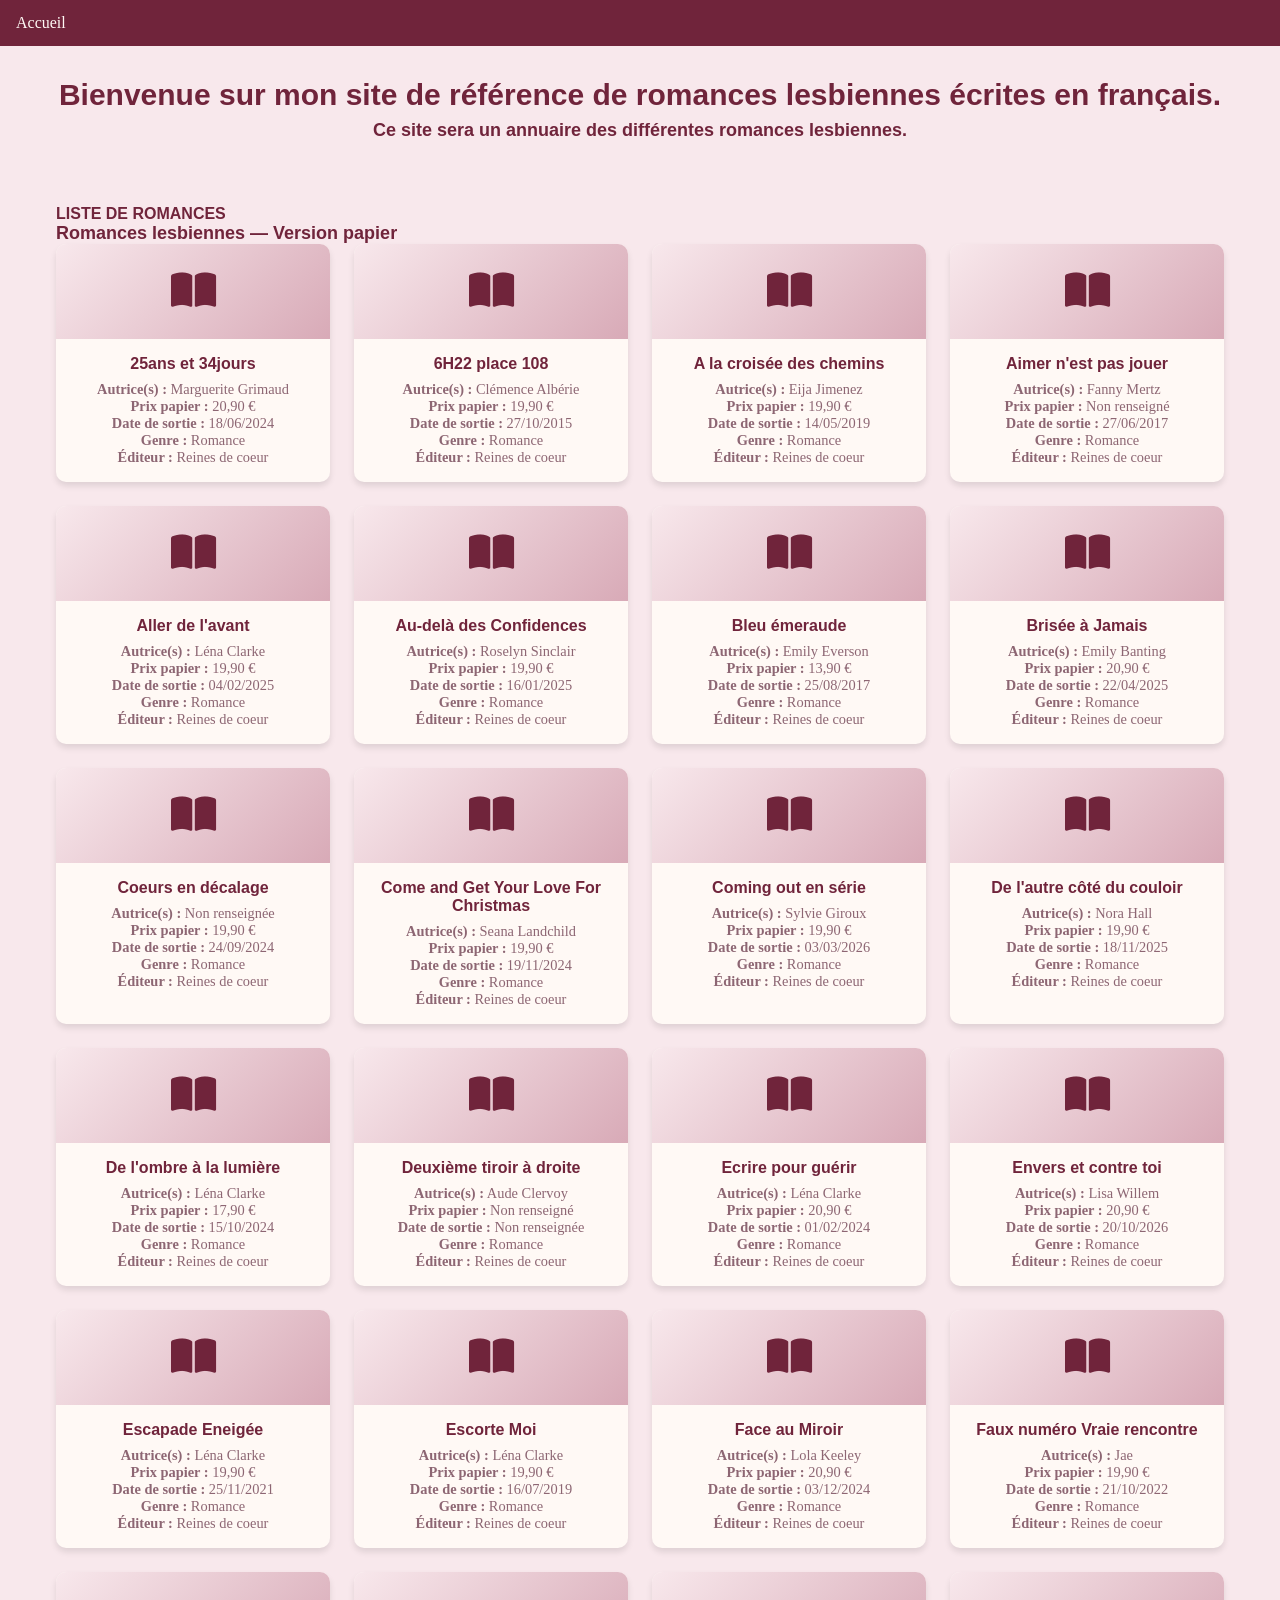
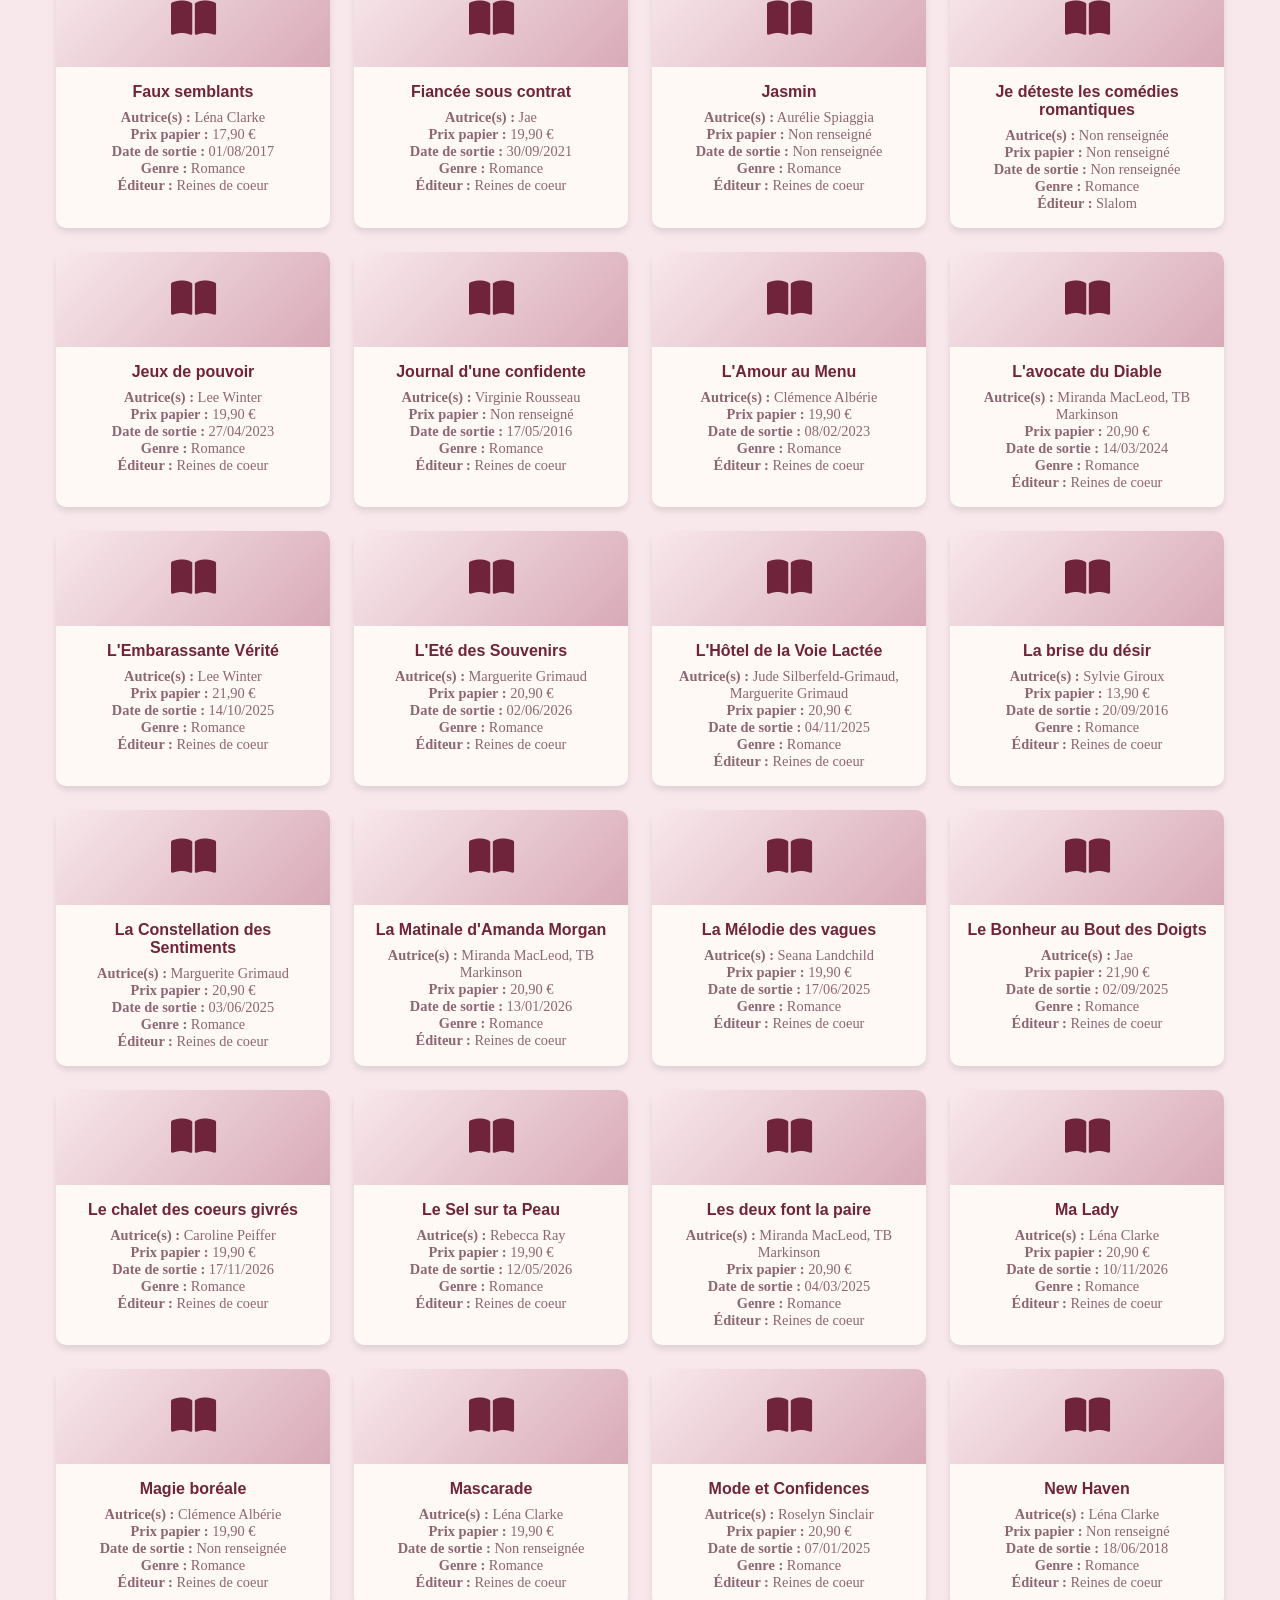
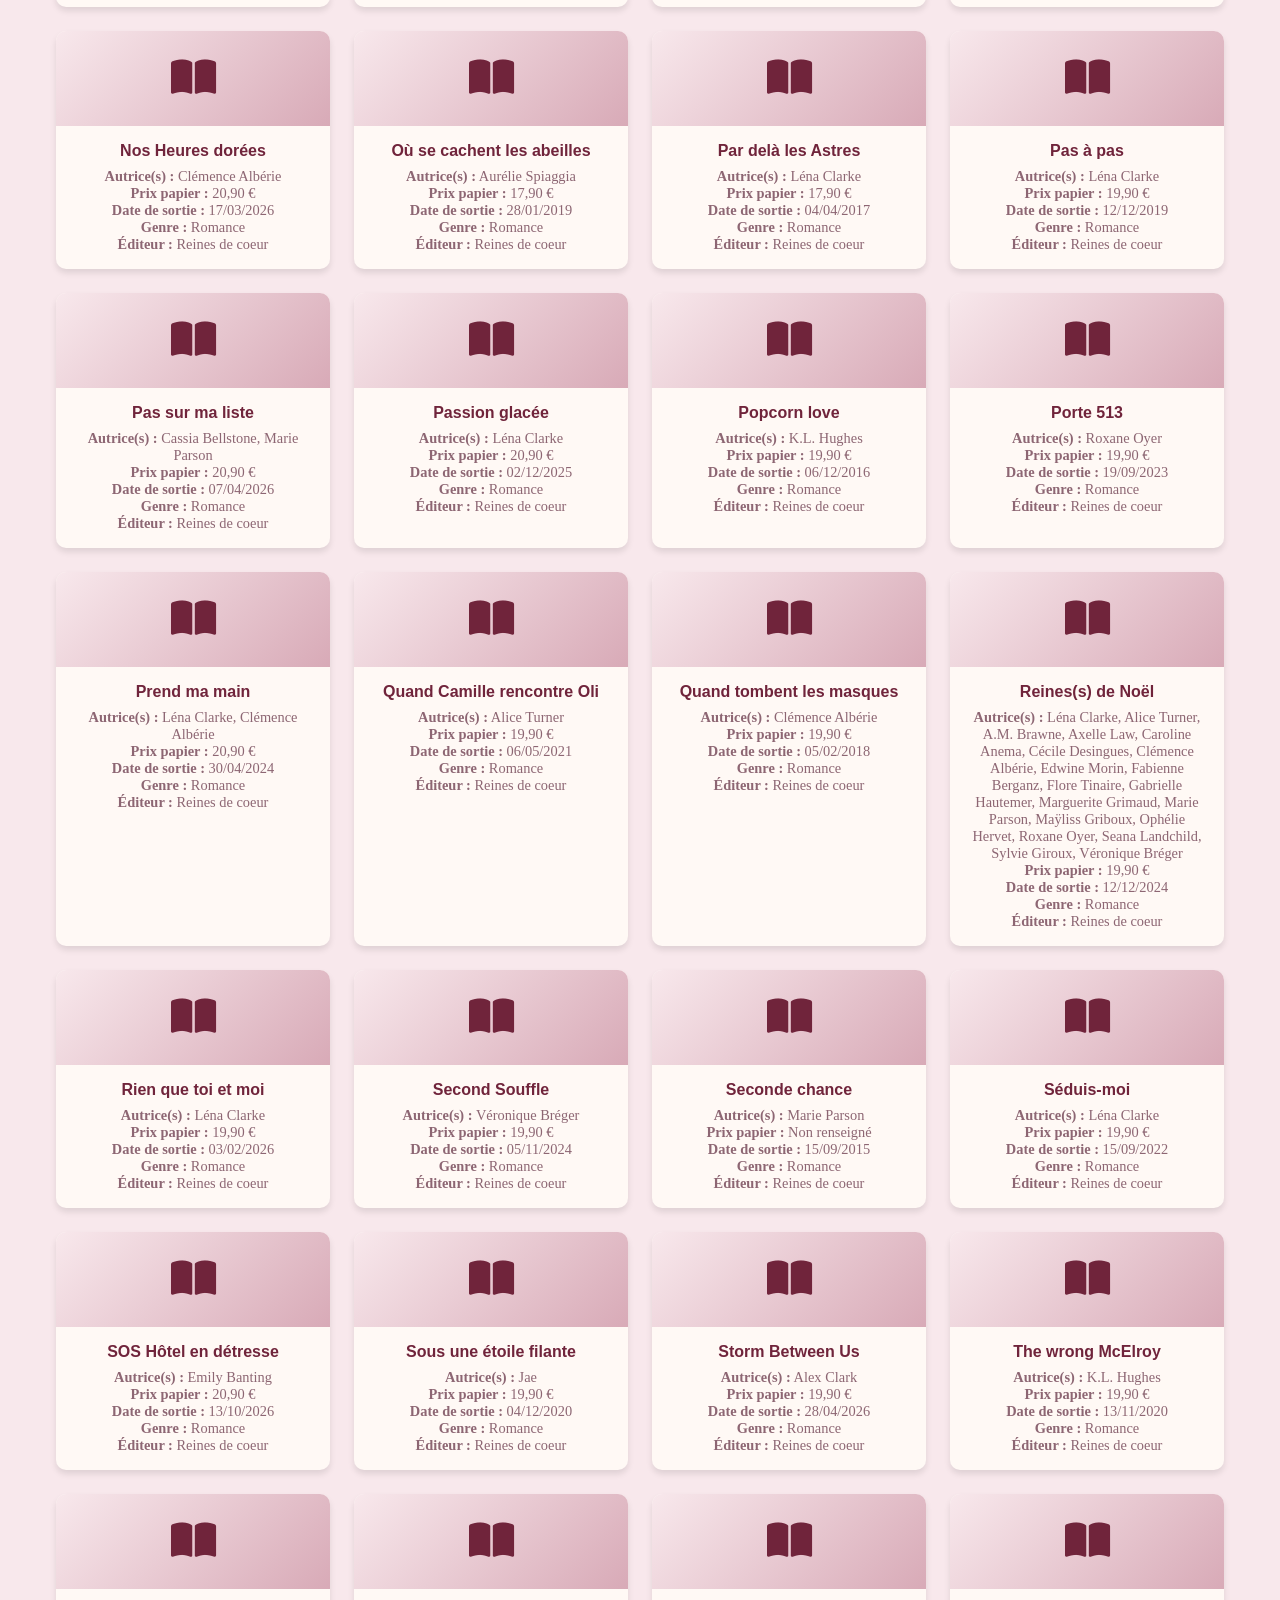
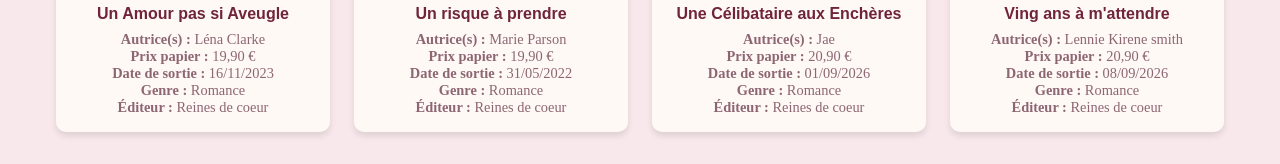
<file: annuaire-romance-lesbiennes-v2.html>
<!DOCTYPE html>
<html lang="fr">
<head>
    <meta charset="UTF-8">
    <meta name="viewport" content="width=device-width, initial-scale=1.0">

    <title>Annuaire des romances lesbiennes françaises</title>
<link rel="stylesheet" href="styles.css">
  <!--Font Awesome-->
    <link rel="stylesheet" href="https://cdnjs.cloudflare.com/ajax/libs/font-awesome/6.4.0/css/all.min.css">

  
</head>

<body>

    <!-- MENU -->
    <div id="menu">
        <ul>
            <li><a href="index.html">Accueil</a></li>
            <li><a href="#"> </a></li>
            <li><a href="#"> </a></li>
        </ul>
    </div>

    <!-- EN-TÊTE -->
    <header>
        <h1>Bienvenue sur mon site de référence de romances lesbiennes écrites en français.</h1>

        <h2>Ce site sera un annuaire des différentes romances lesbiennes.</h2>
    </header>

    <!-- CATALOGUE -->
    <div class="container">

        <h3>LISTE DE ROMANCES</h3>

        <h2>Romances lesbiennes — Version papier</h2>

     <!--   <div class="livres-grid">

            <div class="livre-card"><div class="card-icon"><i class="fa-solid fa-book-open"></i></div><div class="card-content"><h3>Je déteste les comédies romantiques</h3></div></div>
            <div class="livre-card"><div class="card-icon"><i class="fa-solid fa-book-open"></i></div><div class="card-content"><h3>De l'autre côté du couloir</h3></div></div>
            <div class="livre-card"><div class="card-icon"><i class="fa-solid fa-book-open"></i></div><div class="card-content"><h3>6H22 place 108</h3></div></div>
            <div class="livre-card"><div class="card-icon"><i class="fa-solid fa-book-open"></i></div><div class="card-content"><h3>Escorte Moi</h3></div></div>
            <div class="livre-card"><div class="card-icon"><i class="fa-solid fa-book-open"></i></div><div class="card-content"><h3>Popcorn love</h3></div></div>
            <div class="livre-card"><div class="card-icon"><i class="fa-solid fa-book-open"></i></div><div class="card-content"><h3>New Haven</h3></div></div>
            <div class="livre-card"><div class="card-icon"><i class="fa-solid fa-book-open"></i></div><div class="card-content"><h3>Porte 513</h3></div></div>
            <div class="livre-card"><div class="card-icon"><i class="fa-solid fa-book-open"></i></div><div class="card-content"><h3>Jeux de pouvoir</h3></div></div>
            <div class="livre-card"><div class="card-icon"><i class="fa-solid fa-book-open"></i></div><div class="card-content"><h3>Bleu émeraude</h3></div></div>
            <div class="livre-card"><div class="card-icon"><i class="fa-solid fa-book-open"></i></div><div class="card-content"><h3>Sous une étoile filante</h3></div></div>
            <div class="livre-card"><div class="card-icon"><i class="fa-solid fa-book-open"></i></div><div class="card-content"><h3>A la croisée des chemins</h3></div></div>
            <div class="livre-card"><div class="card-icon"><i class="fa-solid fa-book-open"></i></div><div class="card-content"><h3>Faux semblants</h3></div></div>
            <div class="livre-card"><div class="card-icon"><i class="fa-solid fa-book-open"></i></div><div class="card-content"><h3>Seconde chance</h3></div></div>
            <div class="livre-card"><div class="card-icon"><i class="fa-solid fa-book-open"></i></div><div class="card-content"><h3>Pas à pas</h3></div></div>
            <div class="livre-card"><div class="card-icon"><i class="fa-solid fa-book-open"></i></div><div class="card-content"><h3>La brise du désir</h3></div></div>
            <div class="livre-card"><div class="card-icon"><i class="fa-solid fa-book-open"></i></div><div class="card-content"><h3>Prend ma main</h3></div></div>
            <div class="livre-card"><div class="card-icon"><i class="fa-solid fa-book-open"></i></div><div class="card-content"><h3>Journal d'une confidente</h3></div></div>
            <div class="livre-card"><div class="card-icon"><i class="fa-solid fa-book-open"></i></div><div class="card-content"><h3>Mascarade</h3></div></div>
            <div class="livre-card"><div class="card-icon"><i class="fa-solid fa-book-open"></i></div><div class="card-content"><h3>Quand tombent les masques</h3></div></div>
            <div class="livre-card"><div class="card-icon"><i class="fa-solid fa-book-open"></i></div><div class="card-content"><h3>Quand Camille rencontre Oli</h3></div></div>
            <div class="livre-card"><div class="card-icon"><i class="fa-solid fa-book-open"></i></div><div class="card-content"><h3>Ecrire pour guérir</h3></div></div>
            <div class="livre-card"><div class="card-icon"><i class="fa-solid fa-book-open"></i></div><div class="card-content"><h3>Séduis-moi</h3></div></div>
            <div class="livre-card"><div class="card-icon"><i class="fa-solid fa-book-open"></i></div><div class="card-content"><h3>Faux numéro Vraie rencontre</h3></div></div>
            <div class="livre-card"><div class="card-icon"><i class="fa-solid fa-book-open"></i></div><div class="card-content"><h3>Un risque à prendre</h3></div></div>
            <div class="livre-card"><div class="card-icon"><i class="fa-solid fa-book-open"></i></div><div class="card-content"><h3>The wrong McElroy</h3></div></div>
            <div class="livre-card"><div class="card-icon"><i class="fa-solid fa-book-open"></i></div><div class="card-content"><h3>Magie boréale</h3></div></div>
            <div class="livre-card"><div class="card-icon"><i class="fa-solid fa-book-open"></i></div><div class="card-content"><h3>Par delà les Astres</h3></div></div>
            <div class="livre-card"><div class="card-icon"><i class="fa-solid fa-book-open"></i></div><div class="card-content"><h3>Fiancée sous contrat</h3></div></div>
            <div class="livre-card"><div class="card-icon"><i class="fa-solid fa-book-open"></i></div><div class="card-content"><h3>Escapade Eneigée</h3></div></div>
            <div class="livre-card"><div class="card-icon"><i class="fa-solid fa-book-open"></i></div><div class="card-content"><h3>L'avocate du Diable</h3></div></div>
            <div class="livre-card"><div class="card-icon"><i class="fa-solid fa-book-open"></i></div><div class="card-content"><h3>Un Amour pas si Aveugle</h3></div></div>
            <div class="livre-card"><div class="card-icon"><i class="fa-solid fa-book-open"></i></div><div class="card-content"><h3>L'Amour au Menu</h3></div></div>
            <div class="livre-card"><div class="card-icon"><i class="fa-solid fa-book-open"></i></div><div class="card-content"><h3>Le chalet des coeurs givrés</h3></div></div>
            <div class="livre-card"><div class="card-icon"><i class="fa-solid fa-book-open"></i></div><div class="card-content"><h3>Ma lady</h3></div></div>
            <div class="livre-card"><div class="card-icon"><i class="fa-solid fa-book-open"></i></div><div class="card-content"><h3>Envers et contre toi</h3></div></div>
            <div class="livre-card"><div class="card-icon"><i class="fa-solid fa-book-open"></i></div><div class="card-content"><h3>SOS Hôtel en détresse</h3></div></div>
            <div class="livre-card"><div class="card-icon"><i class="fa-solid fa-book-open"></i></div><div class="card-content"><h3>Ving ans à m'attendre</h3></div></div>
            <div class="livre-card"><div class="card-icon"><i class="fa-solid fa-book-open"></i></div><div class="card-content"><h3>Une Célibataire aux Enchères</h3></div></div>
            <div class="livre-card"><div class="card-icon"><i class="fa-solid fa-book-open"></i></div><div class="card-content"><h3>L'Eté des Souvenirs</h3></div></div>
            <div class="livre-card"><div class="card-icon"><i class="fa-solid fa-book-open"></i></div><div class="card-content"><h3>Le Sel sur ta Peau</h3></div></div>
            <div class="livre-card"><div class="card-icon"><i class="fa-solid fa-book-open"></i></div><div class="card-content"><h3>Storm Between Us</h3></div></div>
            <div class="livre-card"><div class="card-icon"><i class="fa-solid fa-book-open"></i></div><div class="card-content"><h3>Pas sur ma liste</h3></div></div>
            <div class="livre-card"><div class="card-icon"><i class="fa-solid fa-book-open"></i></div><div class="card-content"><h3>Nos Heures dorées</h3></div></div>
            <div class="livre-card"><div class="card-icon"><i class="fa-solid fa-book-open"></i></div><div class="card-content"><h3>Rien que toi et moi</h3></div></div>
            <div class="livre-card"><div class="card-icon"><i class="fa-solid fa-book-open"></i></div><div class="card-content"><h3>La Matinale d'Amanda Morgan</h3></div></div>
            <div class="livre-card"><div class="card-icon"><i class="fa-solid fa-book-open"></i></div><div class="card-content"><h3>Passion glacée</h3></div></div>
            <div class="livre-card"><div class="card-icon"><i class="fa-solid fa-book-open"></i></div><div class="card-content"><h3>L'Hôtel de la Voie Lactée</h3></div></div>
            <div class="livre-card"><div class="card-icon"><i class="fa-solid fa-book-open"></i></div><div class="card-content"><h3>L'Embarassante Vérité</h3></div></div>
            <div class="livre-card"><div class="card-icon"><i class="fa-solid fa-book-open"></i></div><div class="card-content"><h3>Le Bonheur au Bout des Doigts</h3></div></div>
            <div class="livre-card"><div class="card-icon"><i class="fa-solid fa-book-open"></i></div><div class="card-content"><h3>La Mélodie des vagues</h3></div></div>
            <div class="livre-card"><div class="card-icon"><i class="fa-solid fa-book-open"></i></div><div class="card-content"><h3>La Constellation des Sentiments</h3></div></div>
            <div class="livre-card"><div class="card-icon"><i class="fa-solid fa-book-open"></i></div><div class="card-content"><h3>Brisée à Jamais</h3></div></div>
            <div class="livre-card"><div class="card-icon"><i class="fa-solid fa-book-open"></i></div><div class="card-content"><h3>Les deux font la paire</h3></div></div>
            <div class="livre-card"><div class="card-icon"><i class="fa-solid fa-book-open"></i></div><div class="card-content"><h3>Aller de l'avent</h3></div></div>
            <div class="livre-card"><div class="card-icon"><i class="fa-solid fa-book-open"></i></div><div class="card-content"><h3>Au-delà des Confidences</h3></div></div>
            <div class="livre-card"><div class="card-icon"><i class="fa-solid fa-book-open"></i></div><div class="card-content"><h3>Mode et Confidences</h3></div></div>
            <div class="livre-card"><div class="card-icon"><i class="fa-solid fa-book-open"></i></div><div class="card-content"><h3>Reines(s) de Noël</h3></div></div>
            <div class="livre-card"><div class="card-icon"><i class="fa-solid fa-book-open"></i></div><div class="card-content"><h3>Face au Miroir</h3></div></div>
            <div class="livre-card"><div class="card-icon"><i class="fa-solid fa-book-open"></i></div><div class="card-content"><h3>Come and Get Your Love For Christmas</h3></div></div>
            <div class="livre-card"><div class="card-icon"><i class="fa-solid fa-book-open"></i></div><div class="card-content"><h3>Second Souffle</h3></div></div>

        </div>
    </div> -->
	<section id="catalogue"></section>

   <script src="script.js" defer></script>

</body>
</html>
</file>
<file: styles.css>
/* ===== VARIABLES ===== */
        :root {
            --primary-color: #70243B;
            --secondary-color: #D8AAB7;
            --accent-color: #FFF9F5;
            --text-color: #70243B;
            --light-bg: #F8E8EC;
            --shadow: 0 4px 6px rgba(0, 0, 0, 0.1);
            --border-radius: 10px;
            --transition: all 0.3s ease;
        }

        /* ===== RESET ===== */
        * {
            margin: 0;
            padding: 0;
            box-sizing: border-box;
        }

        /* ===== TITRES ===== */
        h1 {
            font-family: arial, serif;
            font-size: 30px;
            color: #70243B;
            text-align: center;
        }

        h2 {
            font-family: arial, serif;
            font-size: 18px;
            color: #70243B;
        }

        h3 {
            font-family: arial, serif;
            font-size: 16px;
            color: #70243B;
        }

        /* ===== BODY ===== */
        body {
            background-color: #F8E8EC;
            font-family: serif;
            font-size: 16px;
            color: var(--text-color);
        }

        /* ===== MENU ===== */
        #menu ul {
            list-style-type: none;
            margin: 0;
            padding: 0;
            overflow: hidden;
            background-color: #70243B;
        }

        #menu li {
            float: left;
        }

        #menu li a {
            display: block;
            color: #FFF9F5;
            text-align: center;
            padding: 14px 16px;
            text-decoration: none;
        }

        #menu li a:hover {
            background-color: #D8AAB7;
        }

        /* ===== EN-TÊTE ===== */
        header {
            text-align: center;
            padding: 2rem 1rem;
        }

        header h1 {
            margin-bottom: 0.5rem;
        }

        /* ===== CONTAINER PRINCIPAL ===== */
        .container {
            max-width: 1200px;
            margin: 2rem auto;
            padding: 0 1rem;
        }

        /* ===== GRILLE DES LIVRES ===== */
        .livres-grid {
            display: grid;
            grid-template-columns: repeat(auto-fill, minmax(220px, 1fr));
            gap: 1.5rem;
        }

        /* ===== CARTES ===== */
        .livre-card {
            background: #FFF9F5;
            border-radius: var(--border-radius);
            overflow: hidden;
            box-shadow: var(--shadow);
            transition: var(--transition);
            text-align: center;
        }

        .livre-card:hover {
            transform: translateY(-5px);
            box-shadow: 0 10px 20px rgba(0, 0, 0, 0.15);
        }

        .card-icon {
            font-size: 2.5rem;
            color: #70243B;
            padding: 1.5rem;
            background: linear-gradient(135deg, #F8E8EC, #D8AAB7);
        }

        .card-content {
            padding: 1rem;
        }

        .card-content h3 {
            margin-bottom: 0.5rem;
            color: #70243B;
        }

        .card-content p {
            color: #8D6673;
            font-size: 0.9rem;
        }

        /* ===== RESPONSIVE ===== */
        @media (max-width: 768px) {
            header h1 {
                font-size: 26px;
            }

            .livres-grid {
                grid-template-columns: repeat(2, 1fr);
                gap: 1rem;
            }
        }

        @media (max-width: 400px) {
            .livres-grid {
                grid-template-columns: 1fr;
            }
        }
</file>
